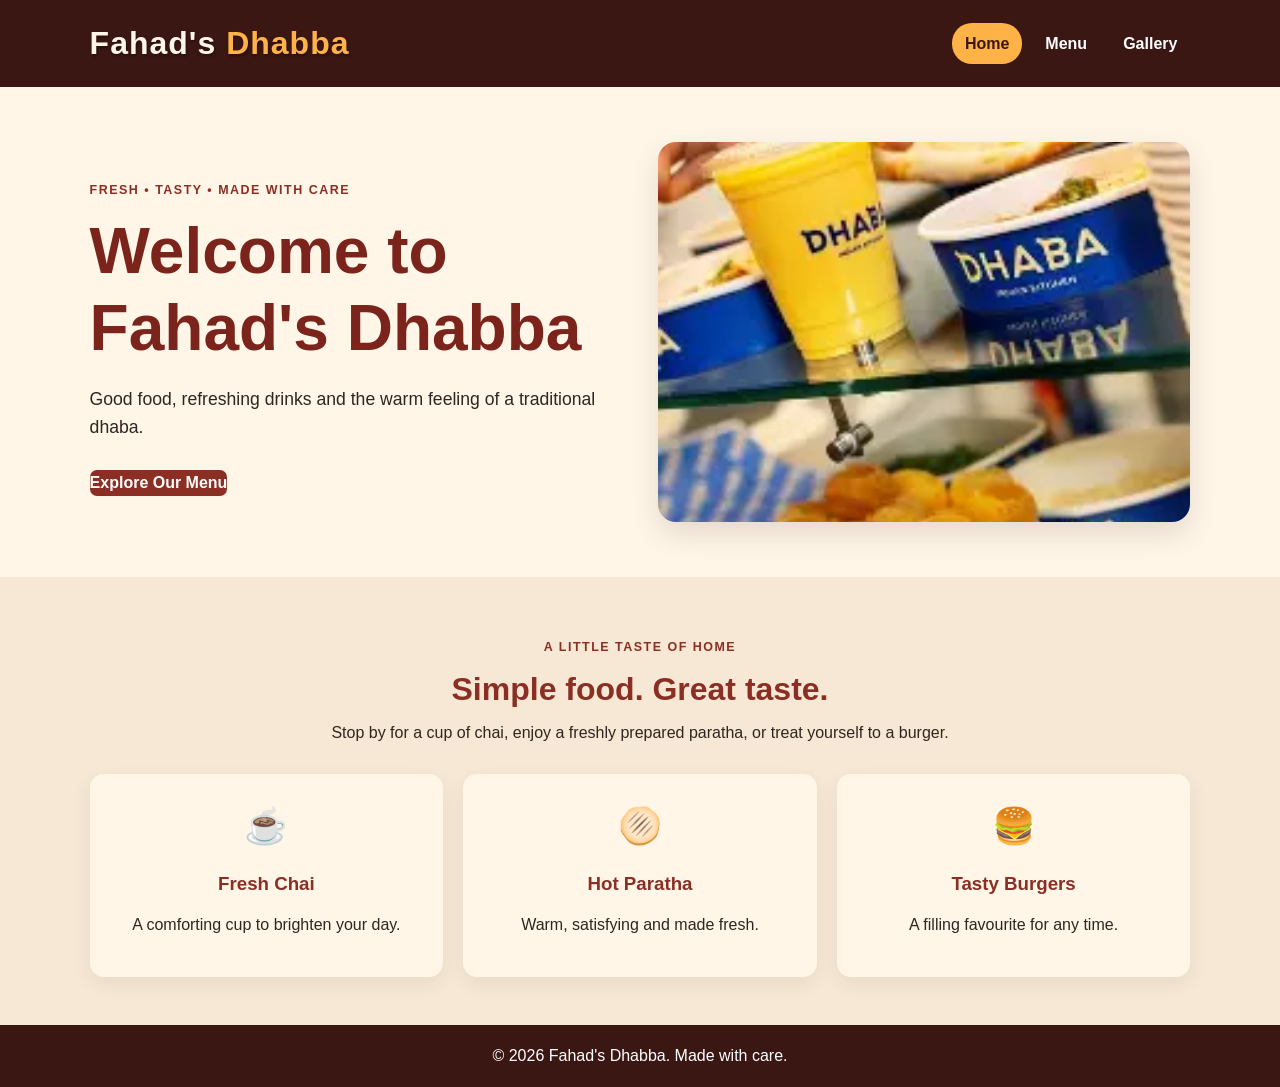
<file: index.html>
<!DOCTYPE html>
<html lang="en">
<head>
  <meta charset="UTF-8">
  <meta name="viewport" content="width=device-width, initial-scale=1.0">
  <title>Fahad's Dhabba | Home</title>
  <link rel="stylesheet" href="style.css">
</head>
<body>
  <header class="site-header">
    <a class="brand" href="index.html">Fahad's <span>Dhabba</span></a>
    <nav aria-label="Main navigation">
      <a class="active" href="index.html">Home</a>
      <a href="menu.html">Menu</a>
      <a href="gallery.html">Gallery</a>
    </nav>
  </header>

  <main>
    <section class="hero">
      <div class="hero-copy">
        <p class="eyebrow">Fresh • Tasty • Made with care</p>
        <h1>Welcome to Fahad's Dhabba</h1>
        <p>Good food, refreshing drinks and the warm feeling of a traditional dhaba.</p>
        <a class="button" href="menu.html">Explore Our Menu</a>
      </div>
      <img class="hero-image" src="dhaba.png" alt="Fahad's Dhabba food and drinks">
    </section>

    <section class="section">
      <p class="eyebrow">A little taste of home</p>
      <h2>Simple food. Great taste.</h2>
      <p class="section-intro">Stop by for a cup of chai, enjoy a freshly prepared paratha, or treat yourself to a burger.</p>
      <div class="feature-grid">
        <article class="feature-card"><span class="feature-icon">☕</span><h3>Fresh Chai</h3><p>A comforting cup to brighten your day.</p></article>
        <article class="feature-card"><span class="feature-icon">🫓</span><h3>Hot Paratha</h3><p>Warm, satisfying and made fresh.</p></article>
        <article class="feature-card"><span class="feature-icon">🍔</span><h3>Tasty Burgers</h3><p>A filling favourite for any time.</p></article>
      </div>
    </section>
  </main>

  <footer><p>© 2026 Fahad's Dhabba. Made with care.</p></footer>
</body>
</html>
</file>
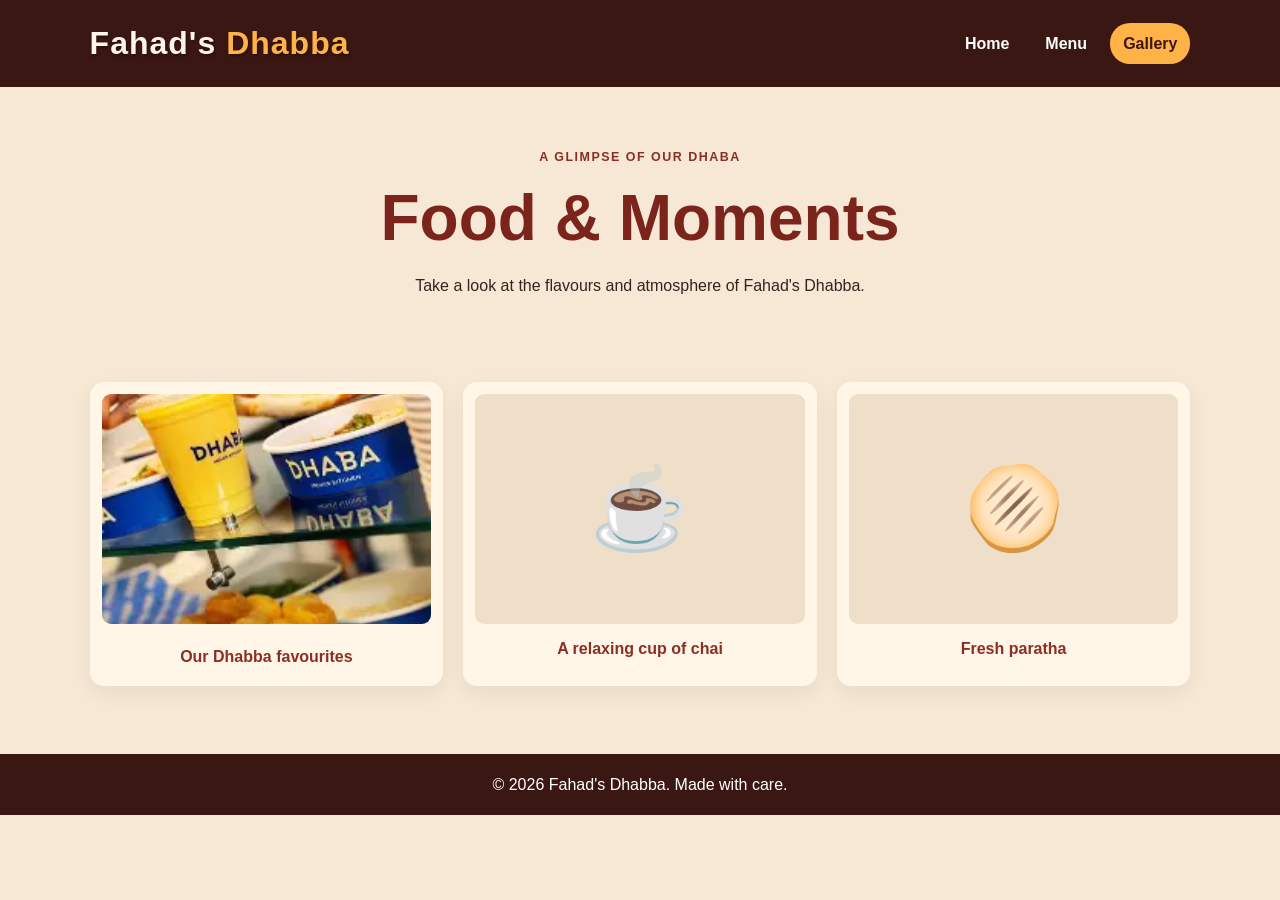
<file: gallery.html>
<!DOCTYPE html>
<html lang="en">
<head>
  <meta charset="UTF-8">
  <meta name="viewport" content="width=device-width, initial-scale=1.0">
  <title>Fahad's Dhabba | Gallery</title>
  <link rel="stylesheet" href="style.css">
</head>
<body>
  <header class="site-header">
    <a class="brand" href="index.html">Fahad's <span>Dhabba</span></a>
    <nav aria-label="Main navigation">
      <a href="index.html">Home</a>
      <a href="menu.html">Menu</a>
      <a class="active" href="gallery.html">Gallery</a>
    </nav>
  </header>

  <main>
    <section class="page-heading">
      <p class="eyebrow">A glimpse of our dhaba</p>
      <h1>Food & Moments</h1>
      <p>Take a look at the flavours and atmosphere of Fahad's Dhabba.</p>
    </section>

    <section class="section">
      <div class="gallery-grid">
        <figure class="gallery-card">
          <img src="dhaba.png" alt="Fahad's Dhabba drinks and food">
          <figcaption>Our Dhabba favourites</figcaption>
        </figure>
        <figure class="gallery-card gallery-placeholder"><div class="placeholder-art">☕</div><figcaption>A relaxing cup of chai</figcaption></figure>
        <figure class="gallery-card gallery-placeholder"><div class="placeholder-art">🫓</div><figcaption>Fresh paratha</figcaption></figure>
      </div>
      <p class="gallery-note"></p>
    </section>
  </main>

  <footer><p>© 2026 Fahad's Dhabba. Made with care.</p></footer>
</body>
</html>
</file>
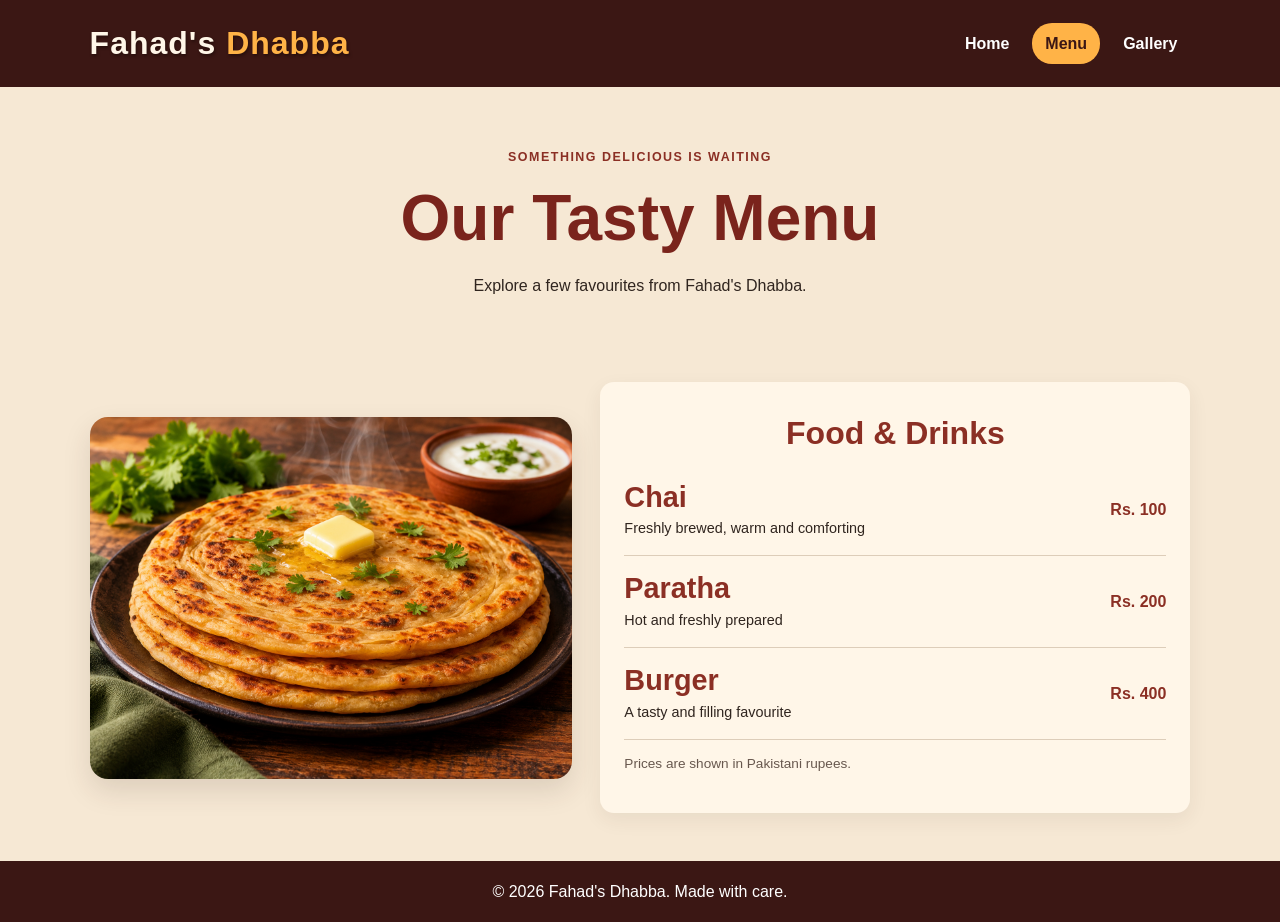
<file: menu.html>
<!DOCTYPE html>
<html lang="en">
<head>
  <meta charset="UTF-8">
  <meta name="viewport" content="width=device-width, initial-scale=1.0">
  <title>Fahad's Dhabba | Menu</title>
  <link rel="stylesheet" href="style.css">
</head>
<body>
  <header class="site-header">
    <a class="brand" href="index.html">Fahad's <span>Dhabba</span></a>
    <nav aria-label="Main navigation">
      <a href="index.html">Home</a>
      <a class="active" href="menu.html">Menu</a>
      <a href="gallery.html">Gallery</a>
    </nav>
  </header>

  <main>
    <section class="page-heading">
      <p class="eyebrow">Something delicious is waiting</p>
      <h1>Our Tasty Menu</h1>
      <p>Explore a few favourites from Fahad's Dhabba.</p>
    </section>

    <section class="section menu-layout">
      <img class="menu-image" src="paratha.png" alt="Fresh golden crispy parathas with melting butter">
      <div class="menu-panel">
        <h2>Food & Drinks</h2>
        <div class="menu-row"><div><h3>Chai</h3><p>Freshly brewed, warm and comforting</p></div><strong>Rs. 100</strong></div>
        <div class="menu-row"><div><h3>Paratha</h3><p>Hot and freshly prepared</p></div><strong>Rs. 200</strong></div>
        <div class="menu-row"><div><h3>Burger</h3><p>A tasty and filling favourite</p></div><strong>Rs. 400</strong></div>
        <p class="menu-note">Prices are shown in Pakistani rupees.</p>
      </div>
    </section>
  </main>

  <footer><p>© 2026 Fahad's Dhabba. Made with care.</p></footer>
</body>
</html>
</file>
<file: style.css>
* { box-sizing: border-box; }

:root {
  --brown: #8b2f24;
  --deep-brown: #3b1714;
  --cream: #fff6e8;
  --light-blue: #f6e8d4;
  --gold: #ffb347;
  --text: #30251f;
}

body {
  margin: 0;
  background: var(--light-blue);
  color: var(--text);
  font-family: Arial, Helvetica, sans-serif;
  line-height: 1.6;
}

.site-header {
  display: flex;
  justify-content: space-between;
  align-items: center;
  gap: 20px;
  padding: 18px 7%;
  background: var(--deep-brown);
}

.brand {
  color: #fff6e8;
  font-size: 2rem;
  font-weight: 900;
  letter-spacing: 1px;
  text-decoration: none;
  text-shadow: 1px 2px 3px #16080688;
}

.brand span { color: #ffb347; }

nav { display: flex; flex-wrap: wrap; gap: 10px; }

nav a {
  color: white;
  padding: 8px 13px;
  border-radius: 20px;
  text-decoration: none;
  font-weight: bold;
}

nav a:hover, nav a.active {
  background: var(--gold);
  color: var(--deep-brown);
}

.hero {
  display: grid;
  grid-template-columns: 1fr 1fr;
  align-items: center;
  gap: 36px;
  padding: 55px 7%;
  background: var(--cream);
}

.hero-copy { max-width: 570px; }
.eyebrow { color: var(--brown); font-weight: bold; letter-spacing: 1.5px; text-transform: uppercase; font-size: .78rem; }
h1, h2, h3 { color: var(--brown); line-height: 1.2; }
h1 { font-size: clamp(2.5rem, 6vw, 4rem); margin: 10px 0 15px; color: #7a241c; font-weight: 900; }
h2 { font-size: 2rem; margin: 8px 0 12px; }
.hero-copy > p:not(.eyebrow) { font-size: 1.1rem; }

.hero-image, .menu-image {
  width: 100%;
  max-height: 380px;
  object-fit: cover;
  border-radius: 18px;
  box-shadow: 0 12px 28px #3e261b22;
}

.button {
  display: inline-block;
  margin-top: 12px;
  padding: 12px 24spx;
  background: var(--brown);
  color: white;
  border-radius: 7px;
  text-decoration: none;
  font-weight: bold;
}
.button:hover { background: var(--gold); color: var(--deep-brown); }

.brand:hover { color: #ffffff; transform: scale(1.02); }

.section { padding: 48px 7%; text-align: center; }
.section-intro { max-width: 650px; margin: 0 auto 28px; }
.feature-grid { display: grid; grid-template-columns: repeat(3, 1fr); gap: 20px; margin-top: 28px; }
.feature-card, .menu-panel, .gallery-card {
  background: var(--cream);
  border-radius: 14px;
  padding: 24px;
  box-shadow: 0 7px 20px #3e261b12;
}
.feature-icon { font-size: 2.2rem; }
.feature-card h3 { margin-bottom: 5px; }

.page-heading { text-align: center; padding: 48px 7% 20px; }
.page-heading h1 { margin-bottom: 8px; }
.menu-layout { display: grid; grid-template-columns: .9fr 1.1fr; align-items: center; gap: 28px; text-align: left; }
.menu-panel h2 { text-align: center; }
.menu-row { display: flex; justify-content: space-between; gap: 15px; align-items: center; padding: 15px 0; border-bottom: 1px solid #ddcdb9; }
.menu-row h3 { margin: 0 0 3px; font-size: 1.8rem; }
.menu-row p { margin: 0; font-size: .9rem; }
.menu-row strong { color: var(--brown); white-space: nowrap; }
.menu-note, .gallery-note { font-size: .85rem; color: #68584e; }

.gallery-grid { display: grid; grid-template-columns: repeat(3, 1fr); gap: 20px; }
.gallery-card { margin: 0; padding: 12px; overflow: hidden; }
.gallery-card img { width: 100%; height: 230px; object-fit: cover; border-radius: 9px; }
.gallery-card figcaption { padding: 12px 5px 4px; font-weight: bold; color: var(--brown); }
.placeholder-art { height: 230px; display: grid; place-items: center; border-radius: 9px; background: #f0dfc8; font-size: 5rem; }
.gallery-note { margin-top: 20px; }

footer { padding: 18px; text-align: center; background: var(--deep-brown); color: white; }
footer p { margin: 0; }

@media (max-width: 700px) {
  .site-header { flex-direction: column; padding: 16px 5%; }
  .hero, .menu-layout { grid-template-columns: 1fr; }
  .hero { padding: 38px 6%; }
  .feature-grid, .gallery-grid { grid-template-columns: 1fr; }
  .section { padding: 36px 6%; }
  .menu-layout { text-align: center; }
}
</file>
